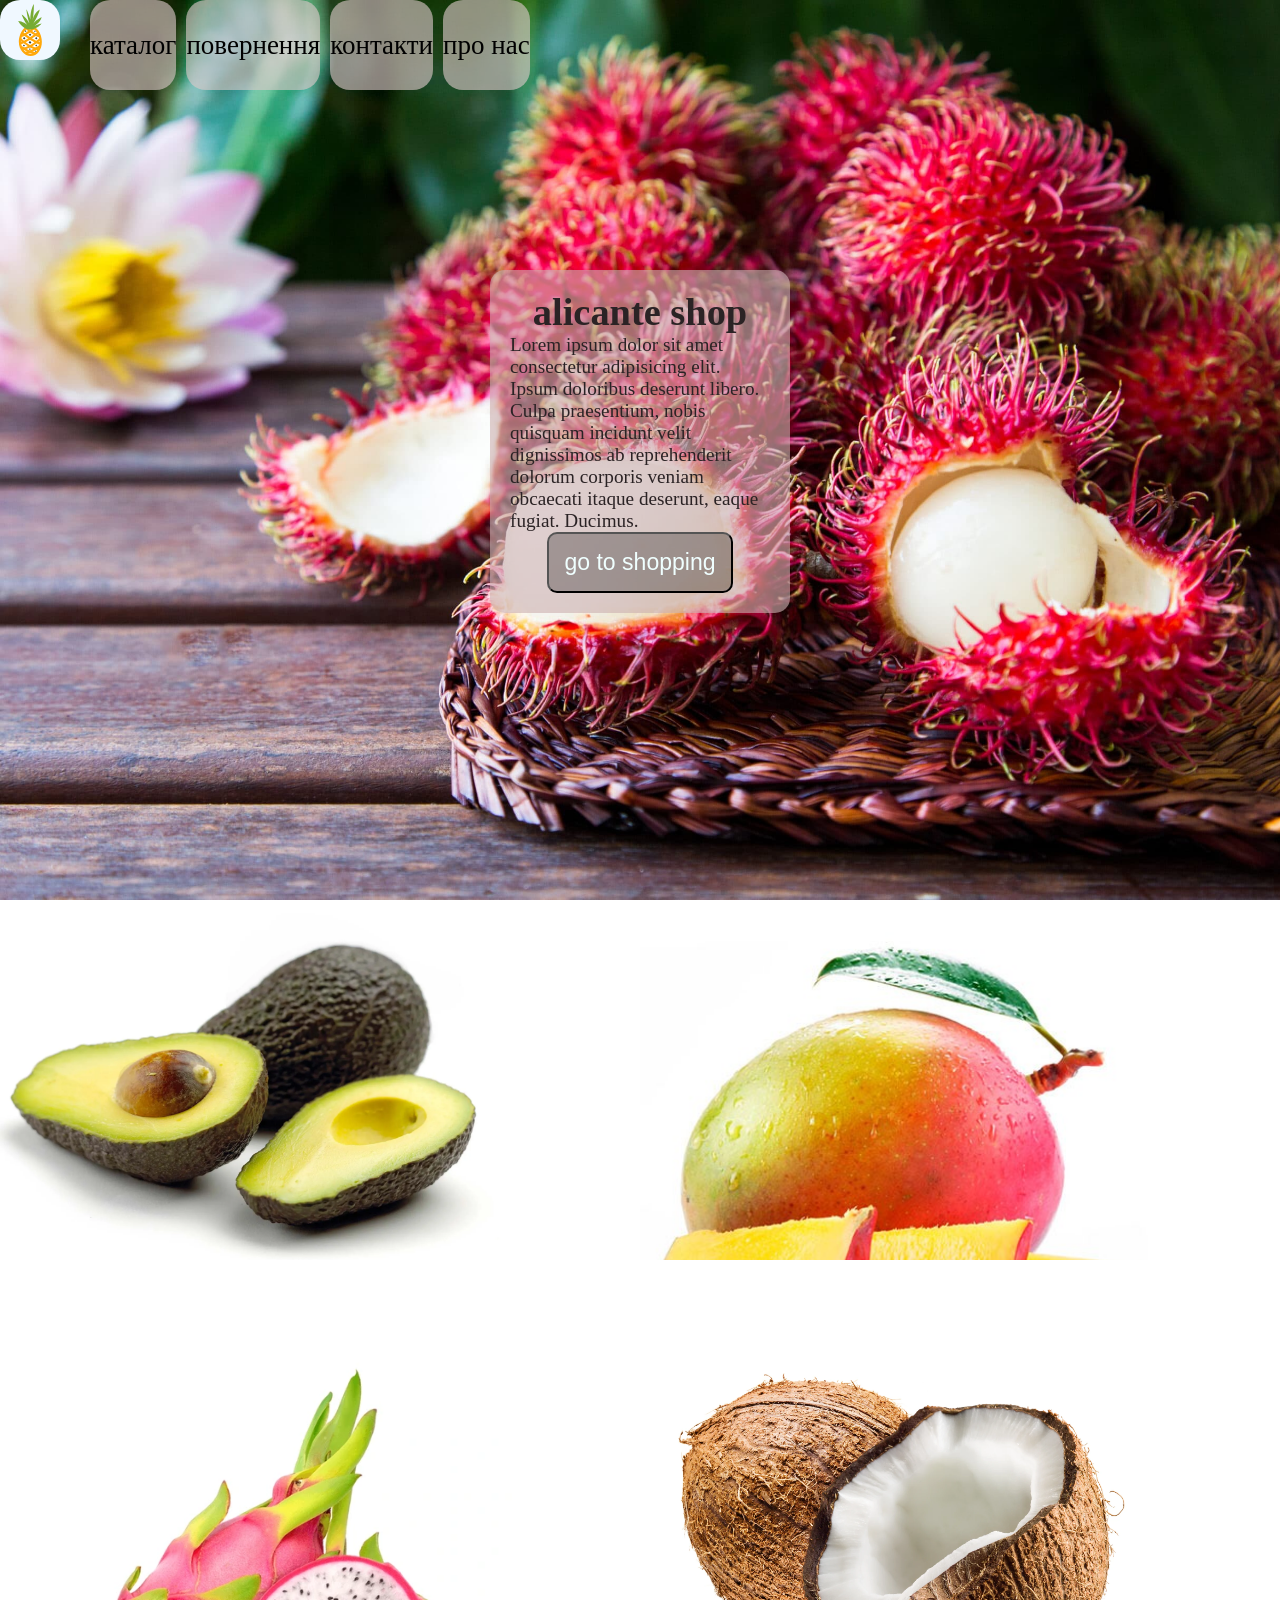
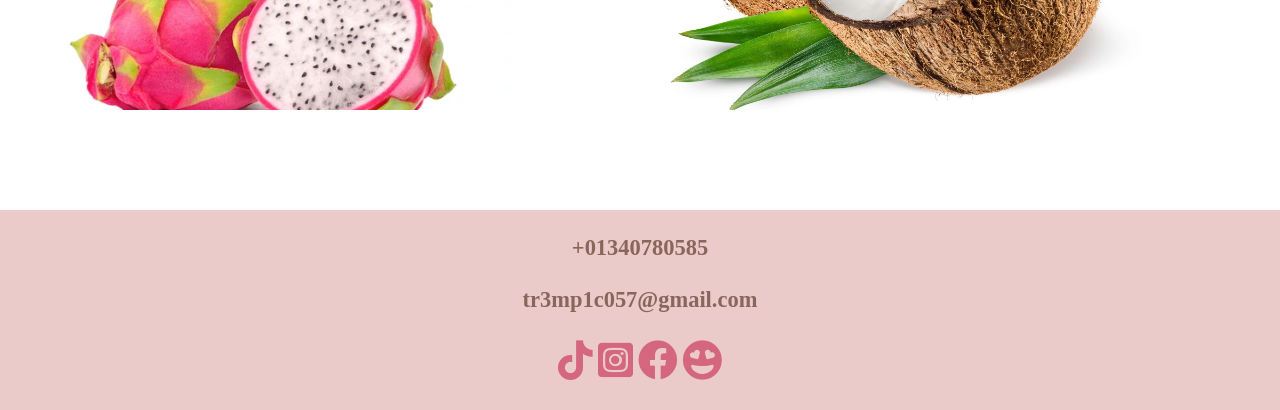
<file: index.html>
<!DOCTYPE html>
<html lang="en">
<head>
    <meta charset="UTF-8">
    <meta name="viewport" content="width=device-width, initial-scale=1.0">
    <title>Document</title>
    <link rel="stylesheet" href="https://cdnjs.cloudflare.com/ajax/libs/font-awesome/5.15.4/css/all.min.css"></>
    <link rel="stylesheet" href="styles.css">
</head>
<body>
   <header class="top-grid">
    <nav>
        <a href="index.html" class="href"><img  class="logo"  src="pineapple-svgrepo-com.svg" alt=""></a>
        
        <div class="menu">
            <a href="index.html#eq" class="btn"> каталог</a>
            <a href="" class="btn"> повернення</a>
            <a href="kontact.html" class="btn"> контакти</a>
            <a href="about.html" class="btn"> про нас </a>
        </div>
    </nav>
    <div class="centergrid">
        <h1>alicante shop</h1>
        <p>Lorem ipsum dolor sit amet consectetur adipisicing elit. Ipsum doloribus deserunt libero. Culpa praesentium, nobis quisquam incidunt velit dignissimos ab reprehenderit dolorum corporis veniam obcaecati itaque deserunt, eaque fugiat. Ducimus.</p>
        <button class="centerbtn">go to shopping</button>



    </div>

 </header>


 
 <div class="goods" id="eq">
    <a href="sweet.html" class="item"><img src="Avocado-fruits.webp" alt=""></a>
    <a href="mango.html" class="item"><img src="mango.jpg" alt=""></a>


    <a href="dragon.html" class="item"><img src="fresh-dragon-fruit-cut-half-600nw-2572780325.webp" alt=""></a>
    <a href="coconut.html" class="item"><img src="Fresh, delicious mature coconuts ready to buy along with a range of other tropical fruits from myexoticfruit-1666636889260.webp" alt=""></a>
 </div>

 <footer>
    <h3>+01340780585</h3>
    <h3>tr3mp1c057@gmail.com</h3>
    <div class="contacts">
        <a href="" class="iconlink"><i class="fab fa-tiktok"></i></a>
        <a href="" class="iconlink"><i class="fab fa-instagram-square"></i></a>
        <a href="" class="iconlink"><i class="fab fa-facebook"></i></a>
        <a href="" class="iconlink"><i class="fas fa-grin-hearts"></i></a>
    </div>
 </footer>

</body>
</html>
</file>
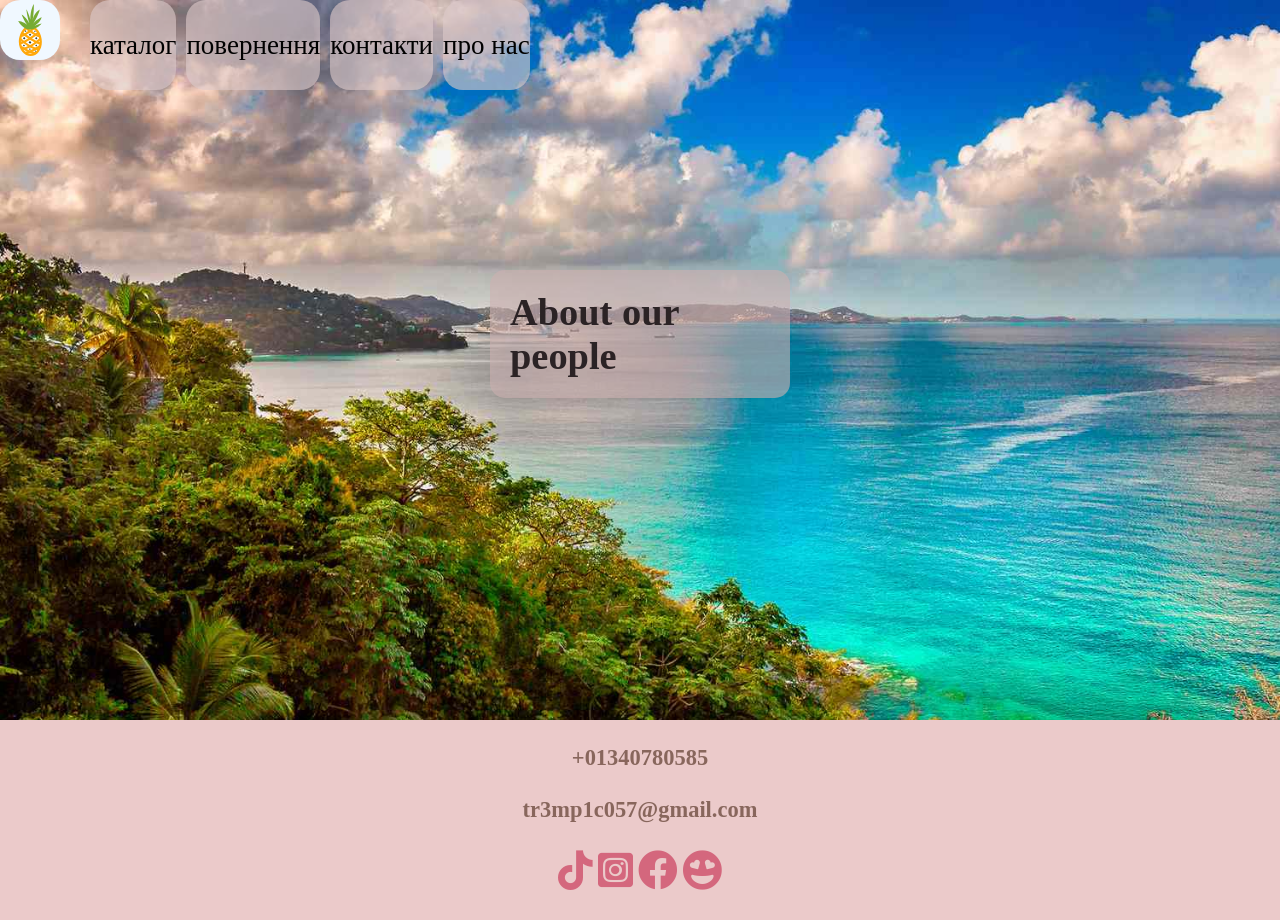
<file: about.html>
<!DOCTYPE html>
<html lang="en">
<head>
    <meta charset="UTF-8">
    <meta name="viewport" content="width=device-width, initial-scale=1.0">
    <title>Document</title>
</head>
<body>
    <!DOCTYPE html>
<html lang="en">
<head>
    <meta charset="UTF-8">
    <meta name="viewport" content="width=device-width, initial-scale=1.0">
    <title>Document</title>
    <link rel="stylesheet" href="https://cdnjs.cloudflare.com/ajax/libs/font-awesome/5.15.4/css/all.min.css"></>
    <link rel="stylesheet" href="styles.css">
    <link rel="stylesheet" href="goods.css">

<style>
            .top-grid{
                height: 80vh;
                background-image: url(tropic.jpg);
            }
          
          </style>


</head>
<body>
   <header class="top-grid">
    <nav>
        <a href="index.html" class="href"><img  class="logo"  src="pineapple-svgrepo-com.svg" alt=""></a>
        
               <div class="menu">
            <a href="index.html#eq" class="btn"> каталог</a>
            <a href="" class="btn"> повернення</a>
            <a href="kontact.html" class="btn"> контакти</a>
            <a href="about.html" class="btn"> про нас </a>
        </div>
    </nav>
    <div class="centergrid">
        <h1>About our people</h1>
        
    </div>

 </header>
 






 
 <footer>
    <h3>+01340780585</h3>
    <h3>tr3mp1c057@gmail.com</h3>
    <div class="contacts">
        <a href="" class="iconlink"><i class="fab fa-tiktok"></i></a>
        <a href="" class="iconlink"><i class="fab fa-instagram-square"></i></a>
        <a href="" class="iconlink"><i class="fab fa-facebook"></i></a>
        <a href="" class="iconlink"><i class="fas fa-grin-hearts"></i></a>
    </div>
 </footer>

</body>
</html>
</body>
</html>
</file>
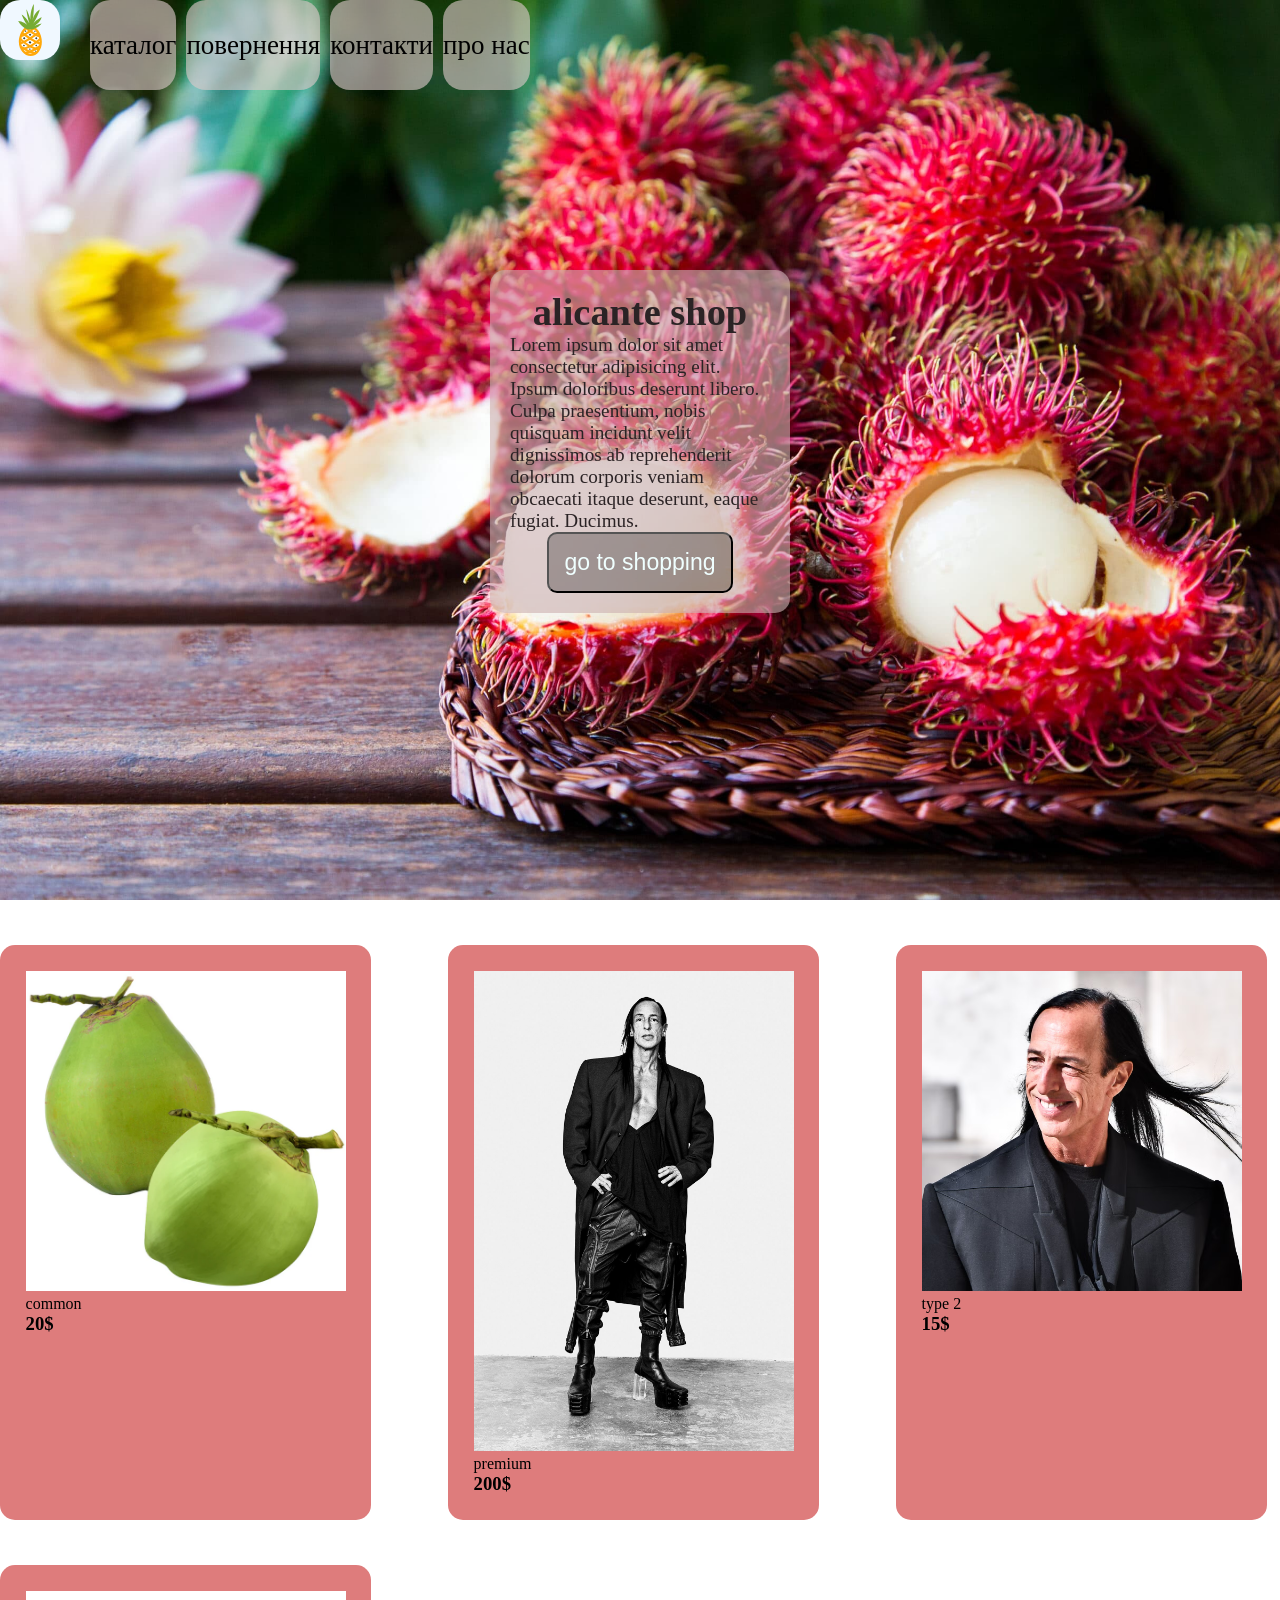
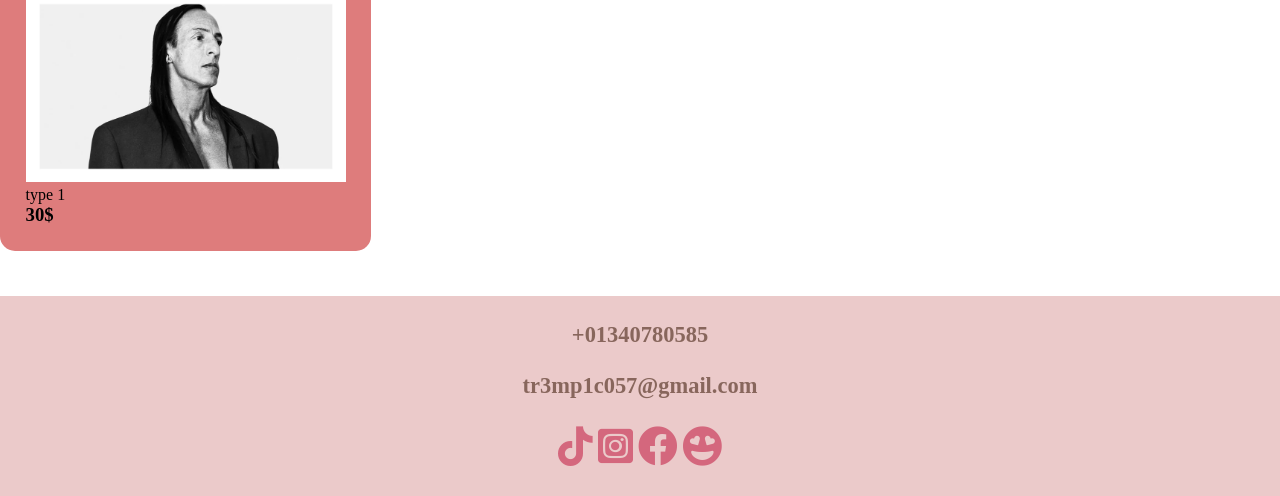
<file: coconut.html>
<!DOCTYPE html>
<html lang="en">
<head>
    <meta charset="UTF-8">
    <meta name="viewport" content="width=device-width, initial-scale=1.0">
    <title>Document</title>
    <link rel="stylesheet" href="https://cdnjs.cloudflare.com/ajax/libs/font-awesome/5.15.4/css/all.min.css"></>
    <link rel="stylesheet" href="styles.css">
    <link rel="stylesheet" href="goods.css">
</head>
<body>
   <header class="top-grid">
    <nav>
        <a href="index.html" class="href"><img  class="logo"  src="pineapple-svgrepo-com.svg" alt=""></a>
        
                <div class="menu">
            <a href="index.html#eq" class="btn"> каталог</a>
            <a href="" class="btn"> повернення</a>
            <a href="kontact.html" class="btn"> контакти</a>
            <a href="about.html" class="btn"> про нас </a>
        </div>
    </nav>
    <div class="centergrid">
        <h1>alicante shop</h1>
        <p>Lorem ipsum dolor sit amet consectetur adipisicing elit. Ipsum doloribus deserunt libero. Culpa praesentium, nobis quisquam incidunt velit dignissimos ab reprehenderit dolorum corporis veniam obcaecati itaque deserunt, eaque fugiat. Ducimus.</p>
        <button class="centerbtn">go to shopping</button>
          <style>
            .top.grid{
                background-image: url(Avocados-1.webp);
            }
          </style>


    </div>

 </header>
<div class="sales">
    <div class="fruits">
        <img src="Untitleddesign_11_47c21324-5677-44e5-ac33-7e1c20a63a54_700x700.webp" alt="">
        <p>common</p>
        <h3>20$</h3>
    </div>
    <div class="fruits">
        <img src="JANUARY-2020-RICK-OWENS-BY-DANIELLE-LEVITT.jpg" alt="">
        <p>premium</p>
        <h3>200$</h3>
    </div>
    <div class="fruits">
        <img src="fashion-designer-rick-owens-walks-the-runway-during-the-news-photo-1671729176.avif" alt="">
        <p>type 2</p>
        <h3>15$</h3>
    </div>
    <div class="fruits">
        <img src="cover_1_2eb6db6e-a700-48d1-9dc6-22fe424e0db8.webp" alt="">
        <p>type 1</p>
        <h3>30$</h3>
    </div>
</div>

 
 

 <footer>
    <h3>+01340780585</h3>
    <h3>tr3mp1c057@gmail.com</h3>
    <div class="contacts">
        <a href="" class="iconlink"><i class="fab fa-tiktok"></i></a>
        <a href="" class="iconlink"><i class="fab fa-instagram-square"></i></a>
        <a href="" class="iconlink"><i class="fab fa-facebook"></i></a>
        <a href="" class="iconlink"><i class="fas fa-grin-hearts"></i></a>
    </div>
 </footer>

</body>
</html>
</file>
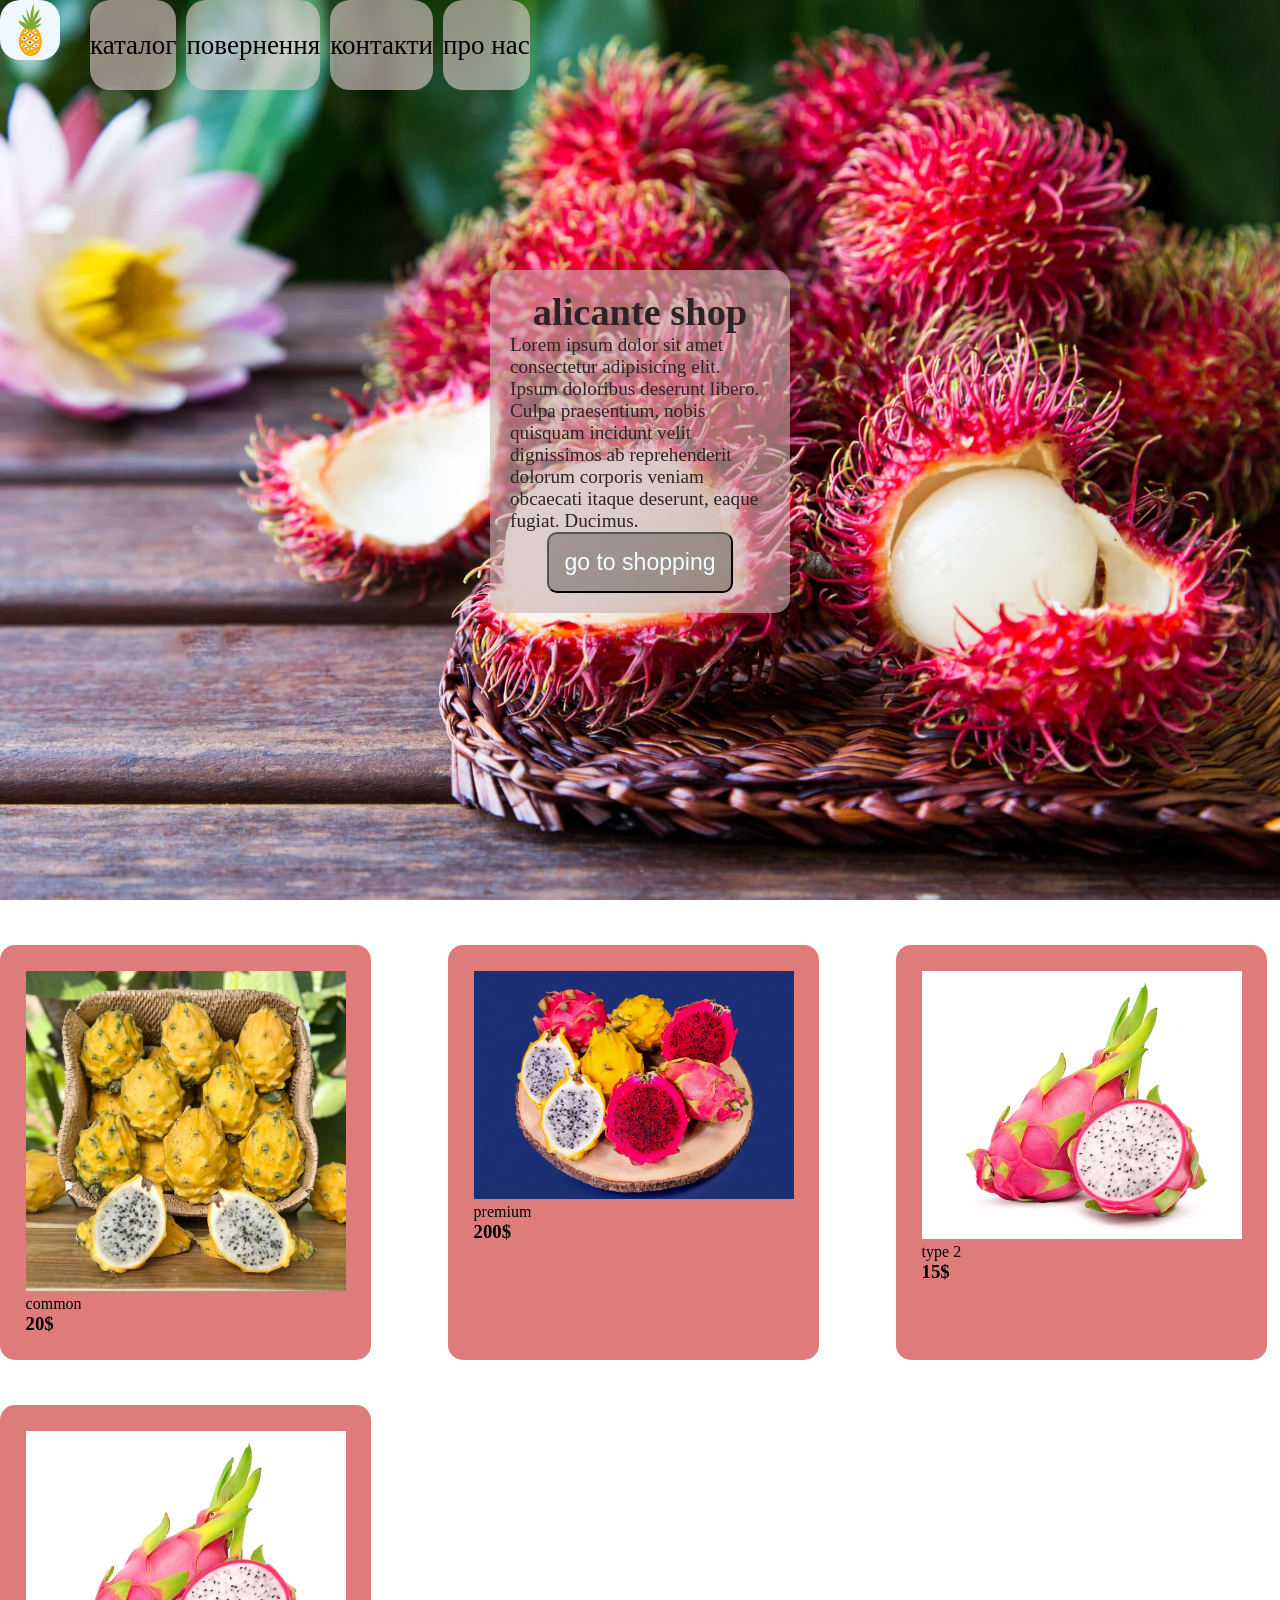
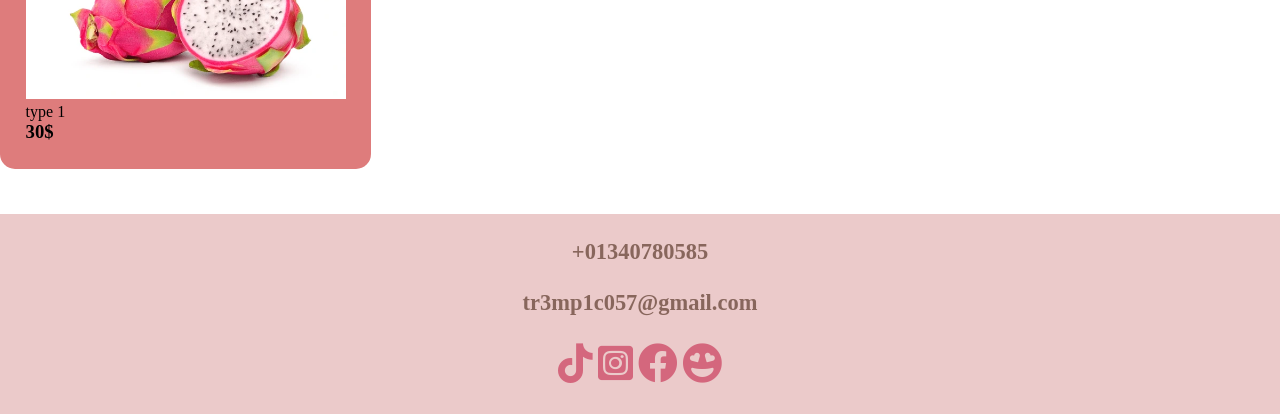
<file: dragon.html>
<!DOCTYPE html>
<html lang="en">
<head>
    <meta charset="UTF-8">
    <meta name="viewport" content="width=device-width, initial-scale=1.0">
    <title>Document</title>
    <link rel="stylesheet" href="https://cdnjs.cloudflare.com/ajax/libs/font-awesome/5.15.4/css/all.min.css"></>
    <link rel="stylesheet" href="styles.css">
    <link rel="stylesheet" href="goods.css">
</head>
<body>
   <header class="top-grid">
    <nav>
        <a href="index.html" class="href"><img  class="logo"  src="pineapple-svgrepo-com.svg" alt=""></a>
        
                <div class="menu">
            <a href="index.html#eq" class="btn"> каталог</a>
            <a href="" class="btn"> повернення</a>
            <a href="kontact.html" class="btn"> контакти</a>
            <a href="about.html" class="btn"> про нас </a>
        </div>
    </nav>
    <div class="centergrid">
        <h1>alicante shop</h1>
        <p>Lorem ipsum dolor sit amet consectetur adipisicing elit. Ipsum doloribus deserunt libero. Culpa praesentium, nobis quisquam incidunt velit dignissimos ab reprehenderit dolorum corporis veniam obcaecati itaque deserunt, eaque fugiat. Ducimus.</p>
        <button class="centerbtn">go to shopping</button>
          <style>
            .top.grid{
                background-image: url(Avocados-1.webp);
            }
          </style>


    </div>

 </header>
<div class="sales">
    <div class="fruits">
        <img src="yellow-dragon-fruit-pitaya-good-hill-farms-1160932627.webp" alt="">
        <p>common</p>
        <h3>20$</h3>
    </div>
    <div class="fruits">
        <img src="Dragon_Fruit_Box.webp" alt="">
        <p>premium</p>
        <h3>200$</h3>
    </div>
    <div class="fruits">
        <img src="fresh-dragon-fruit-cut-half-600nw-2572780325 (1).webp" alt="">
        <p>type 2</p>
        <h3>15$</h3>
    </div>
    <div class="fruits">
        <img src="fresh-dragon-fruit-cut-half-600nw-2572780325.webp" alt="">
        <p>type 1</p>
        <h3>30$</h3>
    </div>
</div>

 
 

 <footer>
    <h3>+01340780585</h3>
    <h3>tr3mp1c057@gmail.com</h3>
    <div class="contacts">
        <a href="" class="iconlink"><i class="fab fa-tiktok"></i></a>
        <a href="" class="iconlink"><i class="fab fa-instagram-square"></i></a>
        <a href="" class="iconlink"><i class="fab fa-facebook"></i></a>
        <a href="" class="iconlink"><i class="fas fa-grin-hearts"></i></a>
    </div>
 </footer>

</body>
</html>
</file>
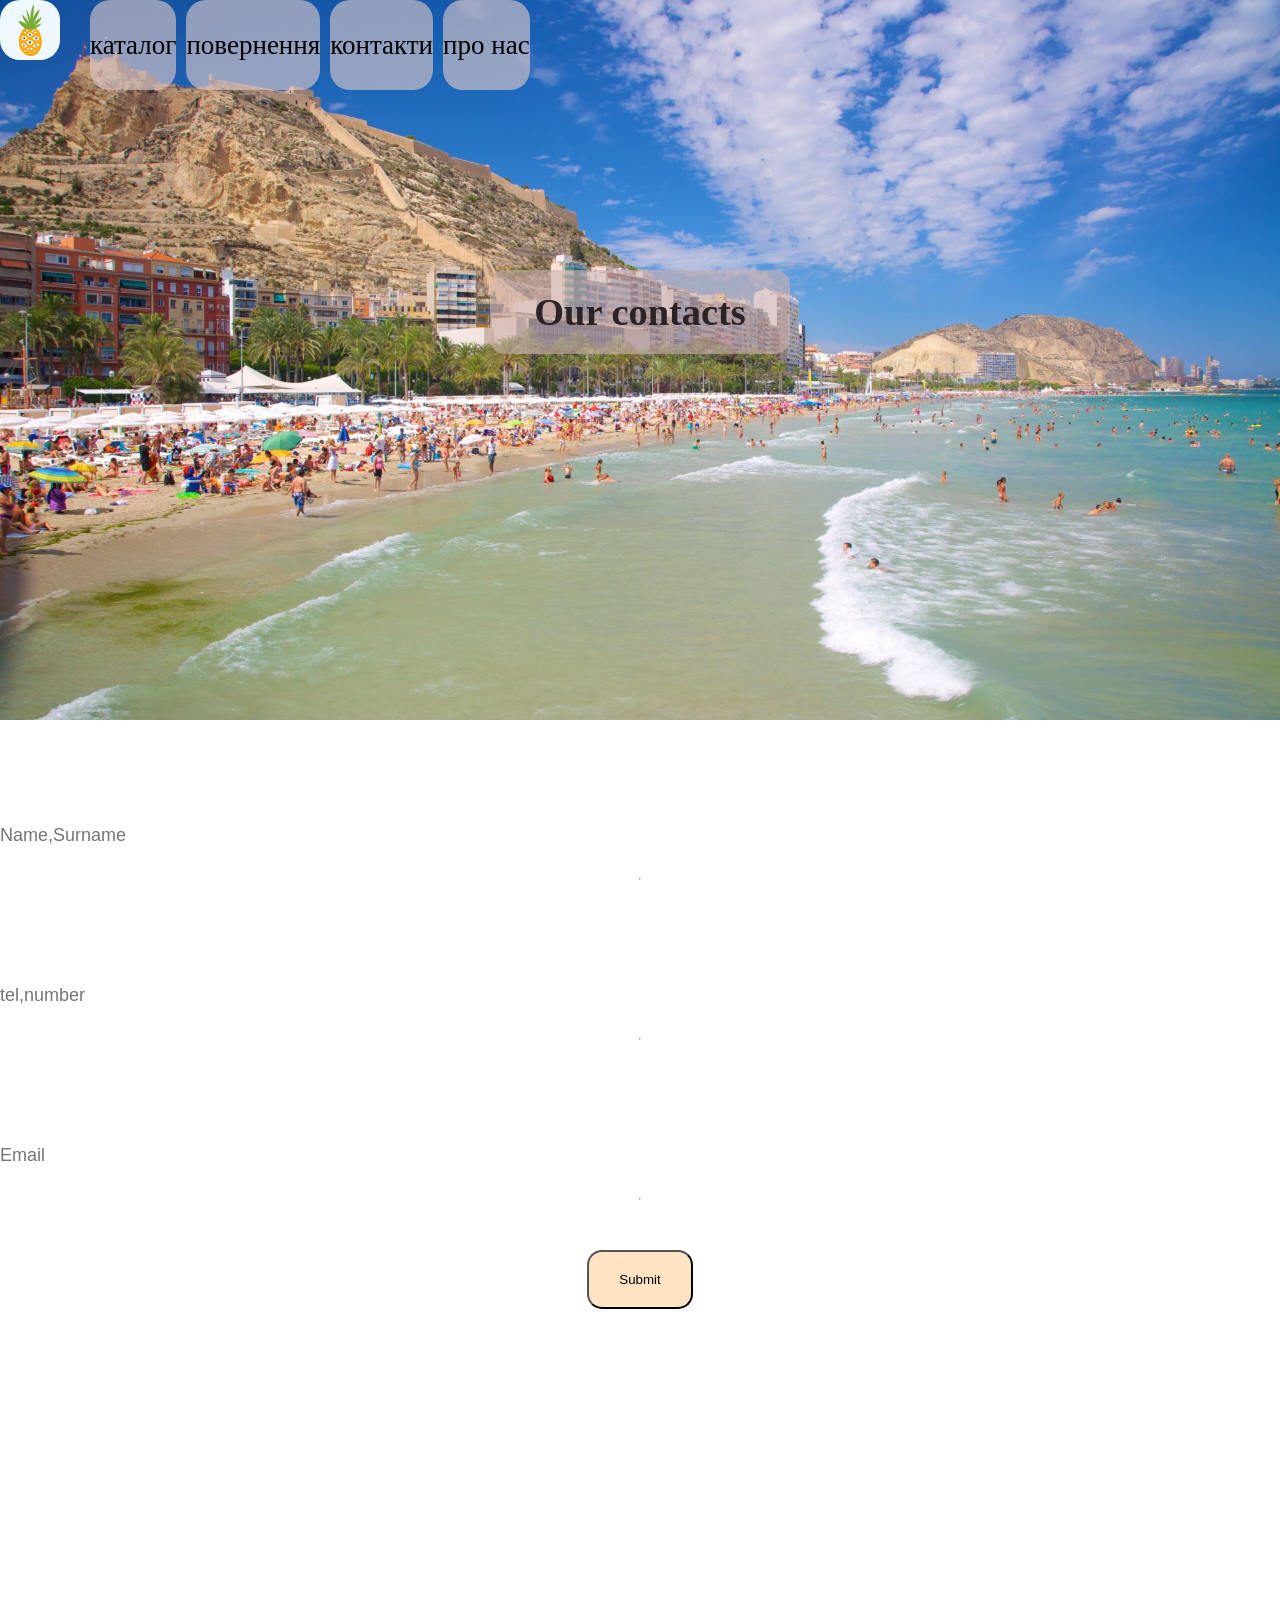
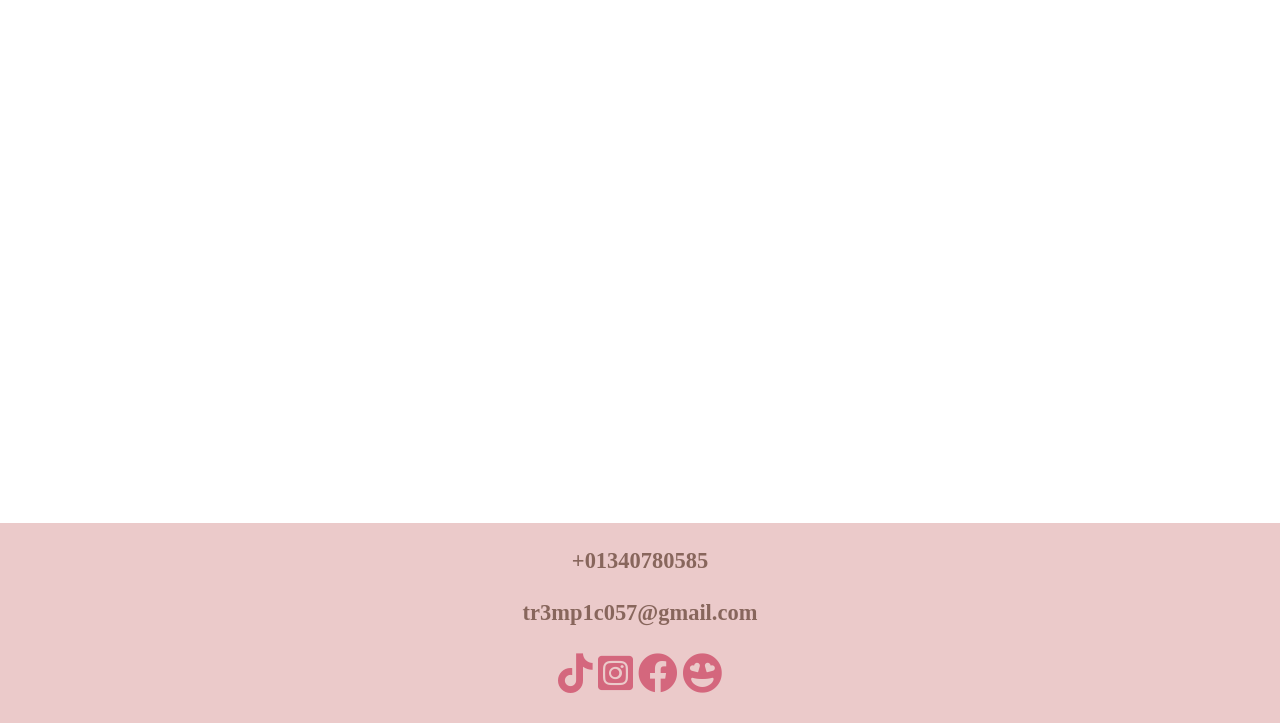
<file: kontact.html>
<!DOCTYPE html>
<html lang="en">
<head>
    <meta charset="UTF-8">
    <meta name="viewport" content="width=device-width, initial-scale=1.0">
    <title>Document</title>
</head>
<body>
    <!DOCTYPE html>
<html lang="en">
<head>
    <meta charset="UTF-8">
    <meta name="viewport" content="width=device-width, initial-scale=1.0">
    <title>Document</title>
    <link rel="stylesheet" href="https://cdnjs.cloudflare.com/ajax/libs/font-awesome/5.15.4/css/all.min.css"></>
    <link rel="stylesheet" href="styles.css">
    <link rel="stylesheet" href="goods.css">

<style>
            .top-grid{
                height: 80vh;
                background-image: url(alicante.jpg);
            }
            .personal{
            display: grid;
            grid-template-columns: repeat(auto-fit,minmax(75px,300px));
             row-gap: 10vh;
             margin-top: 10vh;
                
            }
            .item_pers{
            width:minmax(75px,300px);
            margin-left: 5vw;
            }
            .item_pers img{
                width: 100%;

            }
            .desc{
                width: 100%;
                height: max-content;
                padding: 50px;
                box-sizing: border-box;
            }
            .desc h2{
                height: 100%;
                width: 100%;
                font-size: clamp(25px,5vw,100px) ;
            }
            .desc p{
                width: 100%;
                font-size: clamp(20px,3vw,40px);
            }
            form{
                height: max-content;
                margin-bottom: 40vh;
                display: flex;
                flex-direction: column;
                align-items: center;
                width: 100vw;
            }
            .contact{
                width: 100vw;
                height: 50px;
                margin-top: 10vh;
                font-size: large;
                border: 0px;


            }
            .submit{
                background-color: bisque;
                padding: 20px 30px;
                border-radius: 15px;
                margin-top: 50px;

            }

          </style>


</head>
<body>
   <header class="top-grid">
    <nav>
        <a href="index.html" class="href"><img  class="logo"  src="pineapple-svgrepo-com.svg" alt=""></a>
        
        <div class="menu">
            <a href="index.html#eq" class="btn"> каталог</a>
            <a href="" class="btn"> повернення</a>
            <a href="kontact.html" class="btn"> контакти</a>
            <a href="about.html" class="btn"> про нас </a>
        </div>
    </nav>
    <div class="centergrid">
        <h1>Our contacts</h1>
        
    </div>

 </header>
<form action="">
    <input type="text" class="contact" placeholder="Name,Surname">
    <br>
    <hr>
    <input type="text" class="contact" placeholder="tel,number">
    <br>
    <hr>
    <input type="text" class="contact" placeholder="Email">
    <br>
    <hr>
    <input type="submit" class="submit">
</form>

<iframe src="https://www.google.com/maps/embed?pb=!1m18!1m12!1m3!1d100115.79082966762!2d-0.5549251240553432!3d38.357811966131166!2m3!1f0!2f0!3f0!3m2!1i1024!2i768!4f13.1!3m3!1m2!1s0xd6235da3b9dab4b%3A0x1d7da872ac0b81e3!2z0JDQu9GW0LrQsNC90YLQtSwg0IbRgdC_0LDQvdGW0Y8!5e0!3m2!1suk!2sua!4v1778326978322!5m2!1suk!2sua" width="600" height="450" style="border:0;" allowfullscreen="" loading="lazy" referrerpolicy="no-referrer-when-downgrade"></iframe>
 <footer>
    <h3>+01340780585</h3>
    <h3>tr3mp1c057@gmail.com</h3>
    <div class="contacts">
        <a href="" class="iconlink"><i class="fab fa-tiktok"></i></a>
        <a href="" class="iconlink"><i class="fab fa-instagram-square"></i></a>
        <a href="" class="iconlink"><i class="fab fa-facebook"></i></a>
        <a href="" class="iconlink"><i class="fas fa-grin-hearts"></i></a>
    </div>
 </footer>

</body>
</html>
</body>
</html>
</file>
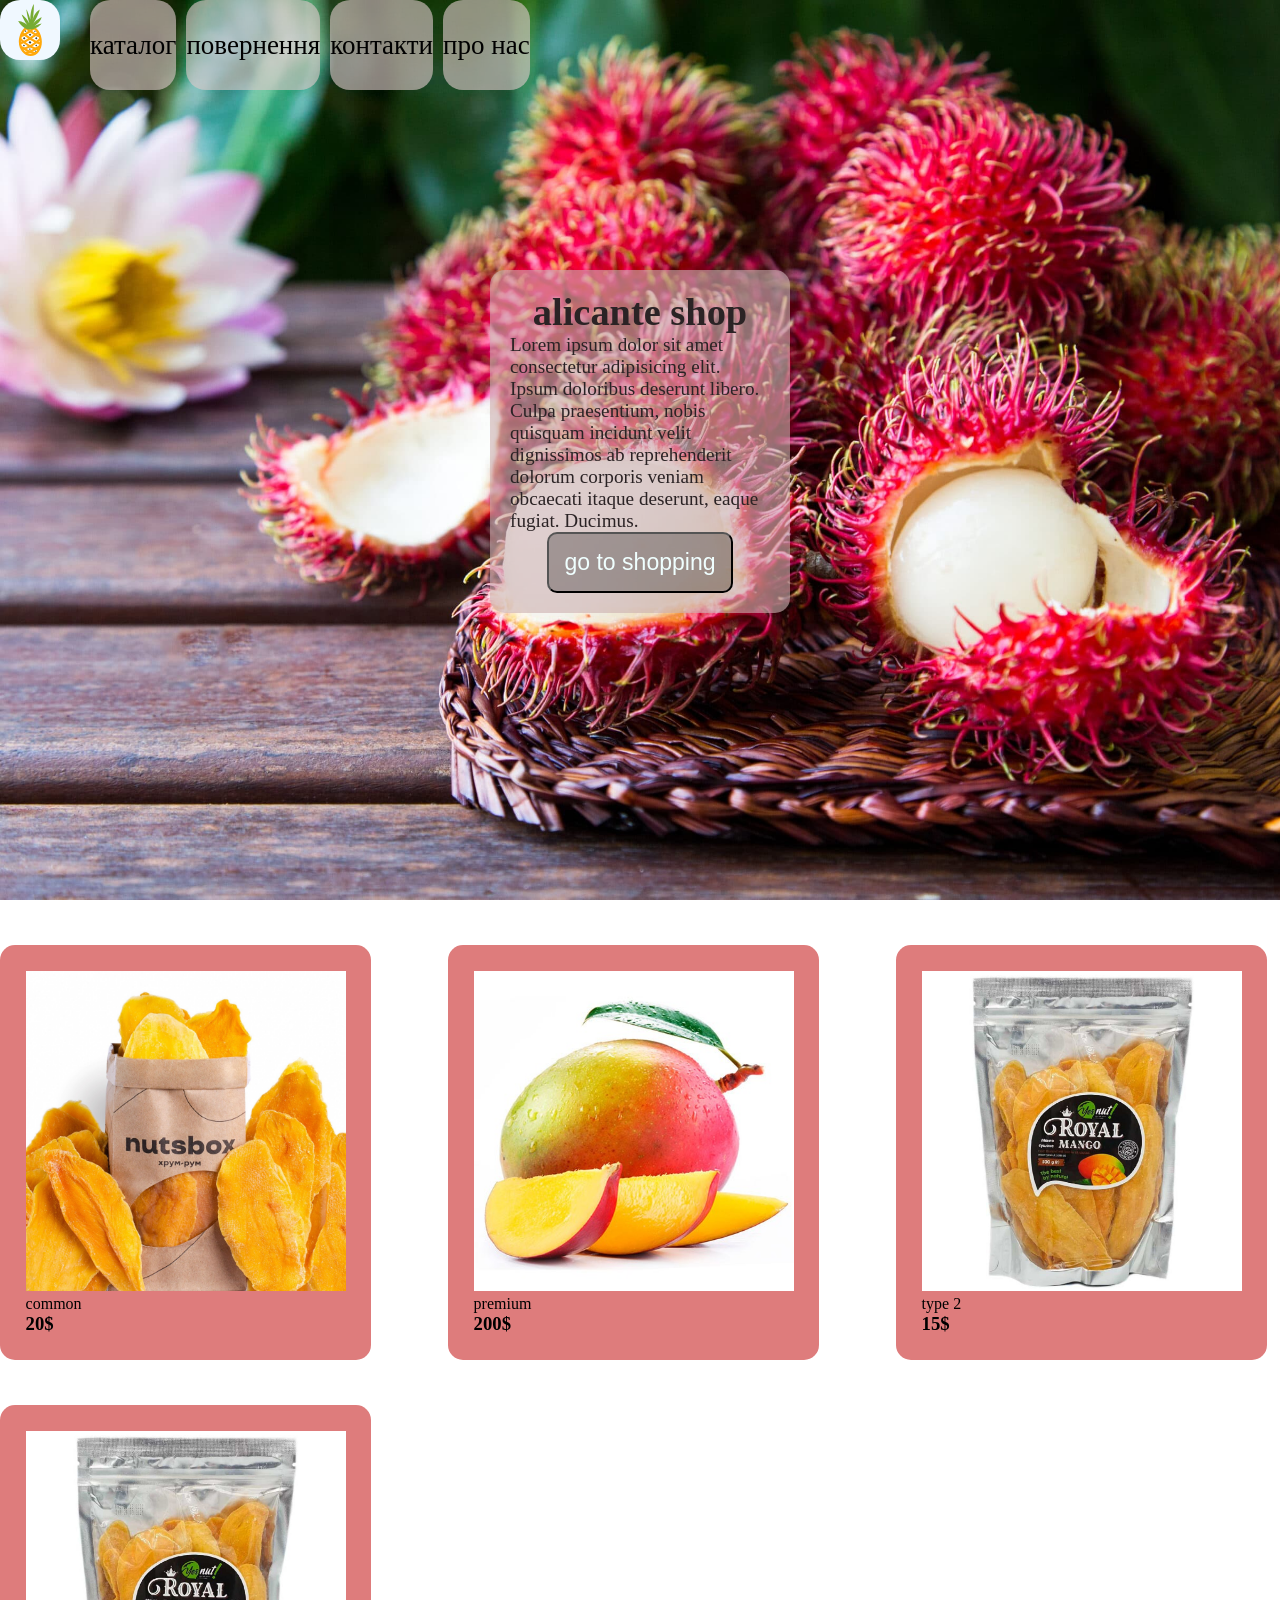
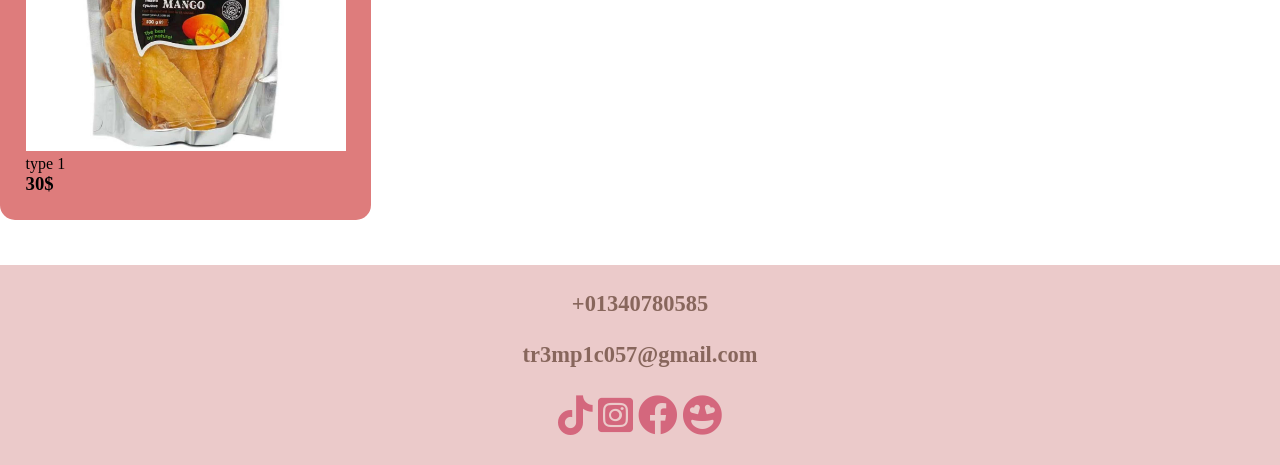
<file: mango.html>
<!DOCTYPE html>
<html lang="en">
<head>
    <meta charset="UTF-8">
    <meta name="viewport" content="width=device-width, initial-scale=1.0">
    <title>Document</title>
    <link rel="stylesheet" href="https://cdnjs.cloudflare.com/ajax/libs/font-awesome/5.15.4/css/all.min.css"></>
    <link rel="stylesheet" href="styles.css">
    <link rel="stylesheet" href="goods.css">
</head>
<body>
   <header class="top-grid">
    <nav>
        <a href="index.html" class="href"><img  class="logo"  src="pineapple-svgrepo-com.svg" alt=""></a>
        
               <div class="menu">
            <a href="index.html#eq" class="btn"> каталог</a>
            <a href="" class="btn"> повернення</a>
            <a href="kontact.html" class="btn"> контакти</a>
            <a href="about.html" class="btn"> про нас </a>
        </div>
    </nav>
    <div class="centergrid">
        <h1>alicante shop</h1>
        <p>Lorem ipsum dolor sit amet consectetur adipisicing elit. Ipsum doloribus deserunt libero. Culpa praesentium, nobis quisquam incidunt velit dignissimos ab reprehenderit dolorum corporis veniam obcaecati itaque deserunt, eaque fugiat. Ducimus.</p>
        <button class="centerbtn">go to shopping</button>
          <style>
            .top.grid{
                background-image: url(Avocados-1.webp);
            }
          </style>


    </div>

 </header>
<div class="sales">
    <div class="fruits">
        <img src="mango-natural-nyj-vjalenyj.html-88670351620645.jpg" alt="">
        <p>common</p>
        <h3>20$</h3>
    </div>
    <div class="fruits">
        <img src="mango.jpg" alt="">
        <p>premium</p>
        <h3>200$</h3>
    </div>
    <div class="fruits">
        <img src="manho-royal-500h.jpg" alt="">
        <p>type 2</p>
        <h3>15$</h3>
    </div>
    <div class="fruits">
        <img src="manho-royal-500h.jpg" alt="">
        <p>type 1</p>
        <h3>30$</h3>
    </div>
</div>

 
 

 <footer>
    <h3>+01340780585</h3>
    <h3>tr3mp1c057@gmail.com</h3>
    <div class="contacts">
        <a href="" class="iconlink"><i class="fab fa-tiktok"></i></a>
        <a href="" class="iconlink"><i class="fab fa-instagram-square"></i></a>
        <a href="" class="iconlink"><i class="fab fa-facebook"></i></a>
        <a href="" class="iconlink"><i class="fas fa-grin-hearts"></i></a>
    </div>
 </footer>

</body>
</html>
</file>
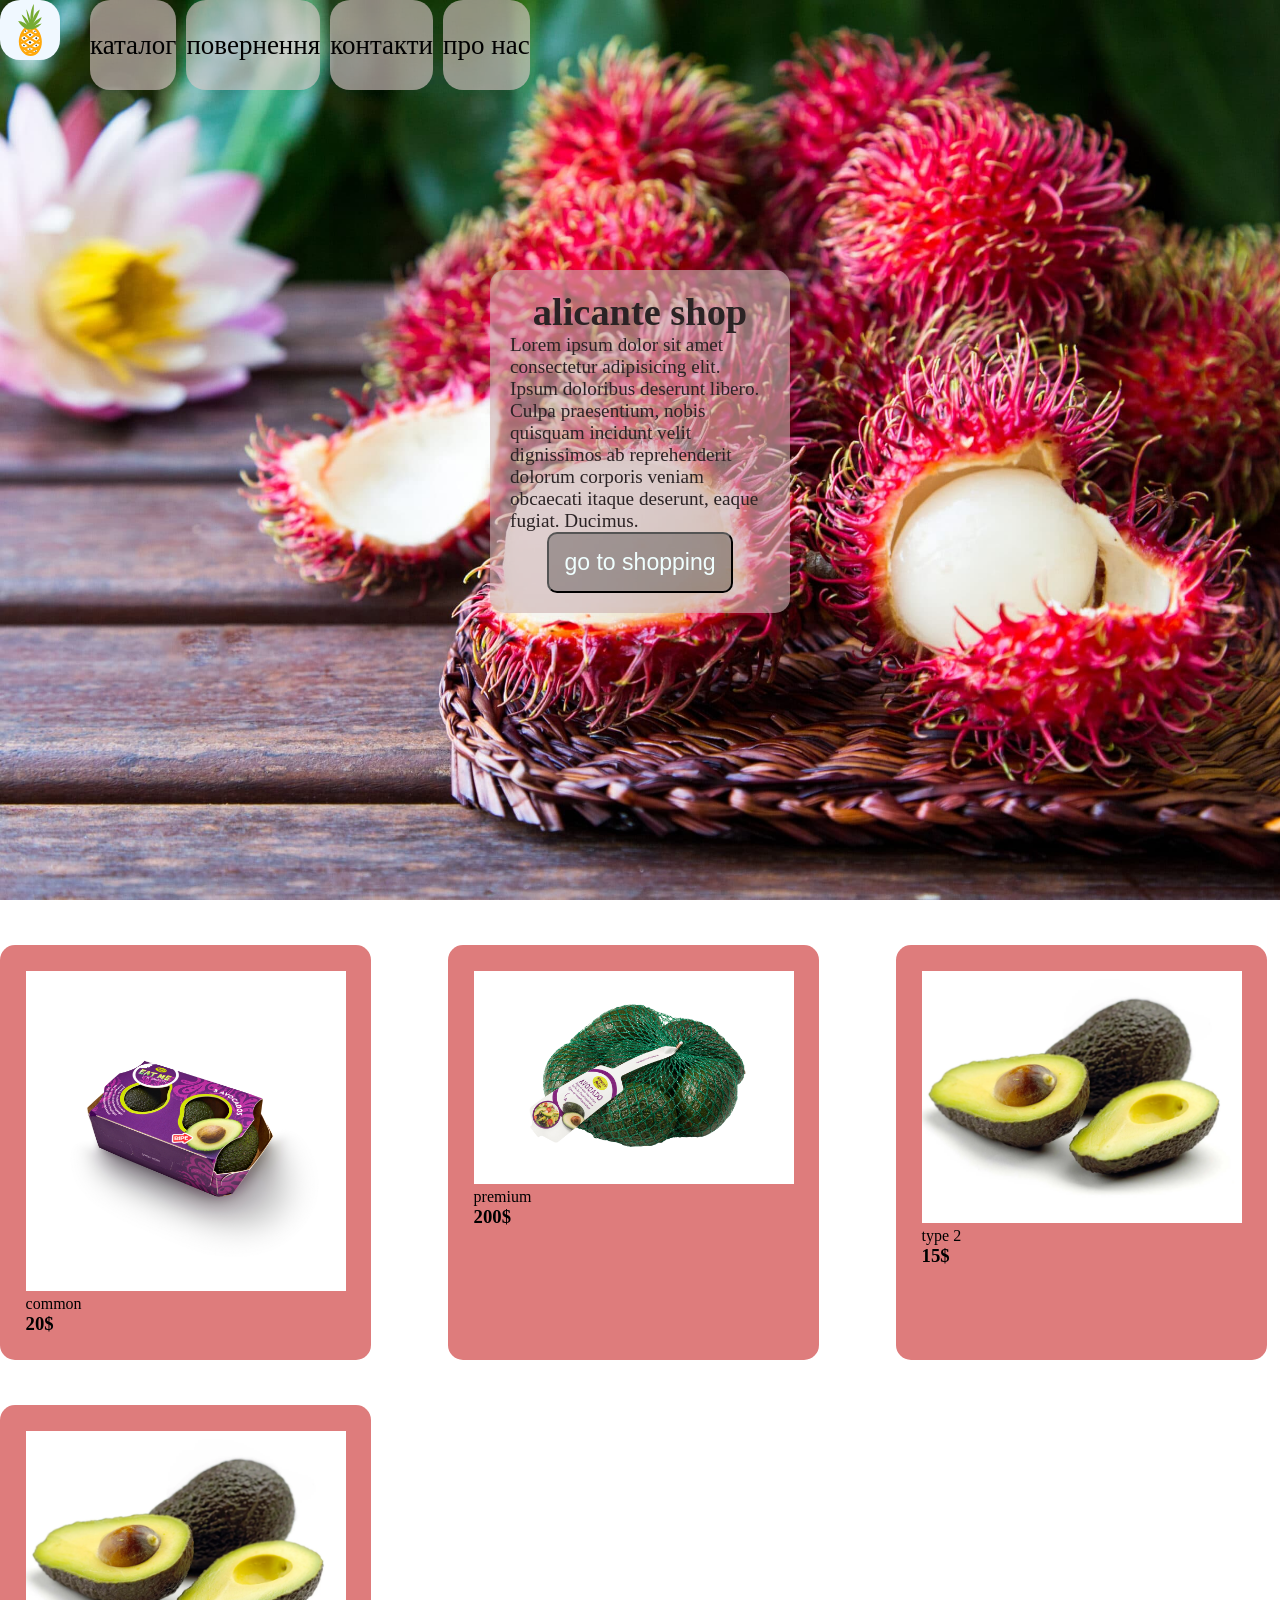
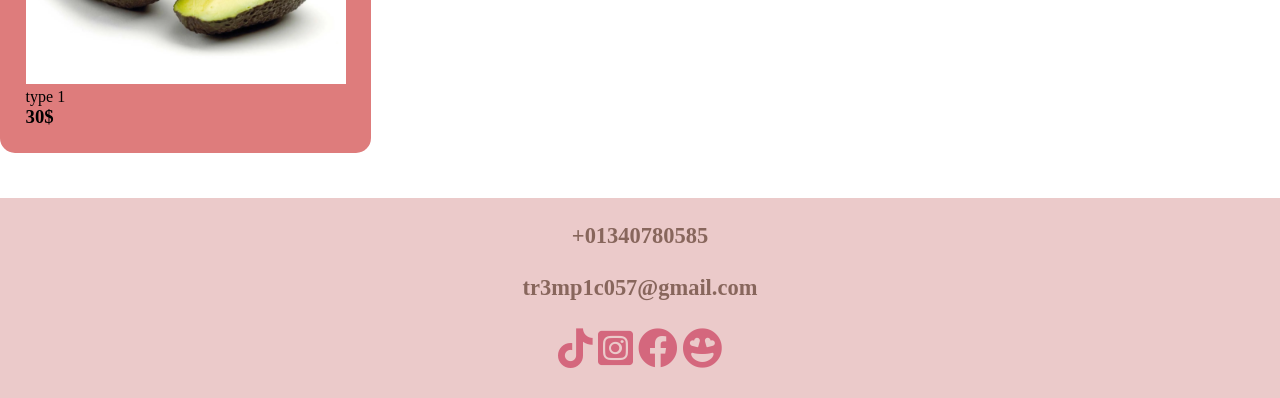
<file: sweet.html>
<!DOCTYPE html>
<html lang="en">
<head>
    <meta charset="UTF-8">
    <meta name="viewport" content="width=device-width, initial-scale=1.0">
    <title>Document</title>
    <link rel="stylesheet" href="https://cdnjs.cloudflare.com/ajax/libs/font-awesome/5.15.4/css/all.min.css"></>
    <link rel="stylesheet" href="styles.css">
    <link rel="stylesheet" href="goods.css">
</head>
<body>
   <header class="top-grid">
    <nav>
        <a href="index.html" class="href"><img  class="logo"  src="pineapple-svgrepo-com.svg" alt=""></a>
        
               <div class="menu">
            <a href="index.html#eq" class="btn"> каталог</a>
            <a href="" class="btn"> повернення</a>
            <a href="kontact.html" class="btn"> контакти</a>
            <a href="about.html" class="btn"> про нас </a>
        </div>
    </nav>
    <div class="centergrid">
        <h1>alicante shop</h1>
        <p>Lorem ipsum dolor sit amet consectetur adipisicing elit. Ipsum doloribus deserunt libero. Culpa praesentium, nobis quisquam incidunt velit dignissimos ab reprehenderit dolorum corporis veniam obcaecati itaque deserunt, eaque fugiat. Ducimus.</p>
        <button class="centerbtn">go to shopping</button>
          <style>
            .top.grid{
                background-image: url(Avocados-1.webp);
            }
          </style>


    </div>

 </header>
<div class="sales">
    <div class="fruits">
        <img src="avocado-verpakking-3-front.jpg" alt="">
        <p>common</p>
        <h3>20$</h3>
    </div>
    <div class="fruits">
        <img src="avocado-verpakkingsmogelijkheden-netje.jpg" alt="">
        <p>premium</p>
        <h3>200$</h3>
    </div>
    <div class="fruits">
        <img src="Avocado-fruits.webp" alt="">
        <p>type 2</p>
        <h3>15$</h3>
    </div>
    <div class="fruits">
        <img src="Avocado-fruits.webp" alt="">
        <p>type 1</p>
        <h3>30$</h3>
    </div>
</div>

 
 

 <footer>
    <h3>+01340780585</h3>
    <h3>tr3mp1c057@gmail.com</h3>
    <div class="contacts">
        <a href="" class="iconlink"><i class="fab fa-tiktok"></i></a>
        <a href="" class="iconlink"><i class="fab fa-instagram-square"></i></a>
        <a href="" class="iconlink"><i class="fab fa-facebook"></i></a>
        <a href="" class="iconlink"><i class="fas fa-grin-hearts"></i></a>
    </div>
 </footer>

</body>
</html>
</file>
<file: styles.css>
*{


    margin: 0px;
    padding: 0px;

}
header{
    display: grid;
    grid-template-columns:1fr 300px 1fr;
    grid-template-rows: 10vh 1fr;
    background-image: url(AdobeStock_194557016-scaled.jpeg);
    height: 100vh;
    background-size: cover;
    grid-auto-flow: row;
    min-width: fit-content;
}
nav{
    display: grid;
    width: 100vw;
    grid-template-columns: 10vh 1fr;
    justify-content: flex-start;
    grid-column: span 3;
}
.logo{
   width: clamp(40px,10vh,60px);
    background-color: aliceblue;
    border-radius: 20px;
    transition: all 1s;
}
.menu{
    display: flex;
    gap: 10px;
    height: 10vh;
    grid-template-columns: repeat(auto-fit,minmax(100px,5vw));

}
.btn{
    display: flex;
    box-sizing: border-box;
    background-color: rgba(222, 202, 202, 0.619);
    color: black;
    text-decoration: none;
    font-size: 3vh;
    min-width: fit-content;
    flex-direction: column;
    justify-content: center;
    border-radius: 20px;

}
.centergrid{
    display: flex;
    flex-direction: column;
    align-items: center;
   background-color: rgba(205, 177, 177, 0.611);
   grid-column: 2/3;
   color: rgb(43, 35, 37);
   box-sizing: border-box;
   padding: 20px;
   height: fit-content;
   border-radius: 15px;
   margin-top: 20vh;
   font-size: larger;
   
}
.centerbtn{
    padding: 15px;
    font-size: larger;
    background-color: rgba(0, 0, 0, 0.273);
    color: azure;
    border-radius: 10px;
}
footer{
    display: flex;
    width: 100vw;
    background-color: rgba(195, 97, 97, 0.332);
    color: rgba(113, 80, 68, 0.816);
    flex-direction: column;
    height: 200px;
    align-items: center;
    justify-content: space-evenly;
    font-size: larger;

}
.contacts a {
    font-size: 40px;
    color: rgb(212, 103, 125);
}
.contacts a:hover {
    font-size: 45px;
    color: rgb(185, 65, 89);
}
.goods{
    display: grid;
    grid-template-columns: 40vw 40vw;
    grid-template-rows: 40vh 40vh;
    row-gap: 10vh;
    column-gap: 10vw;
    margin-bottom: 100px;
}
.item{
    display: grid;
    overflow: hidden;
    justify-items: center;
    align-items: center;
}
.item img{
    grid-column: 1/-1;
    grid-row: 1/-1;
    width: 100%;
    height: 100%;
    object-fit: cover;
    transition: all 0.5s;
}
.item img:hover{
    transform: scale(1.2);
}
</file>
<file: goods.css>
.sales{
    width: 100vw;
    height: max-content;
    display: grid;
    grid-template-columns: 25vw 25vw 25vw;
    row-gap: 5vh;
    column-gap:  10vw;
    margin-top: 5vh;
    margin-bottom: 5vh;
}
.fruits{
    background-color: rgb(222, 124, 124);
    width: 25vw;
    padding: 2vw;
    border-radius: 15px;
}
.fruits img{
    width: 100%;
}
</file>
